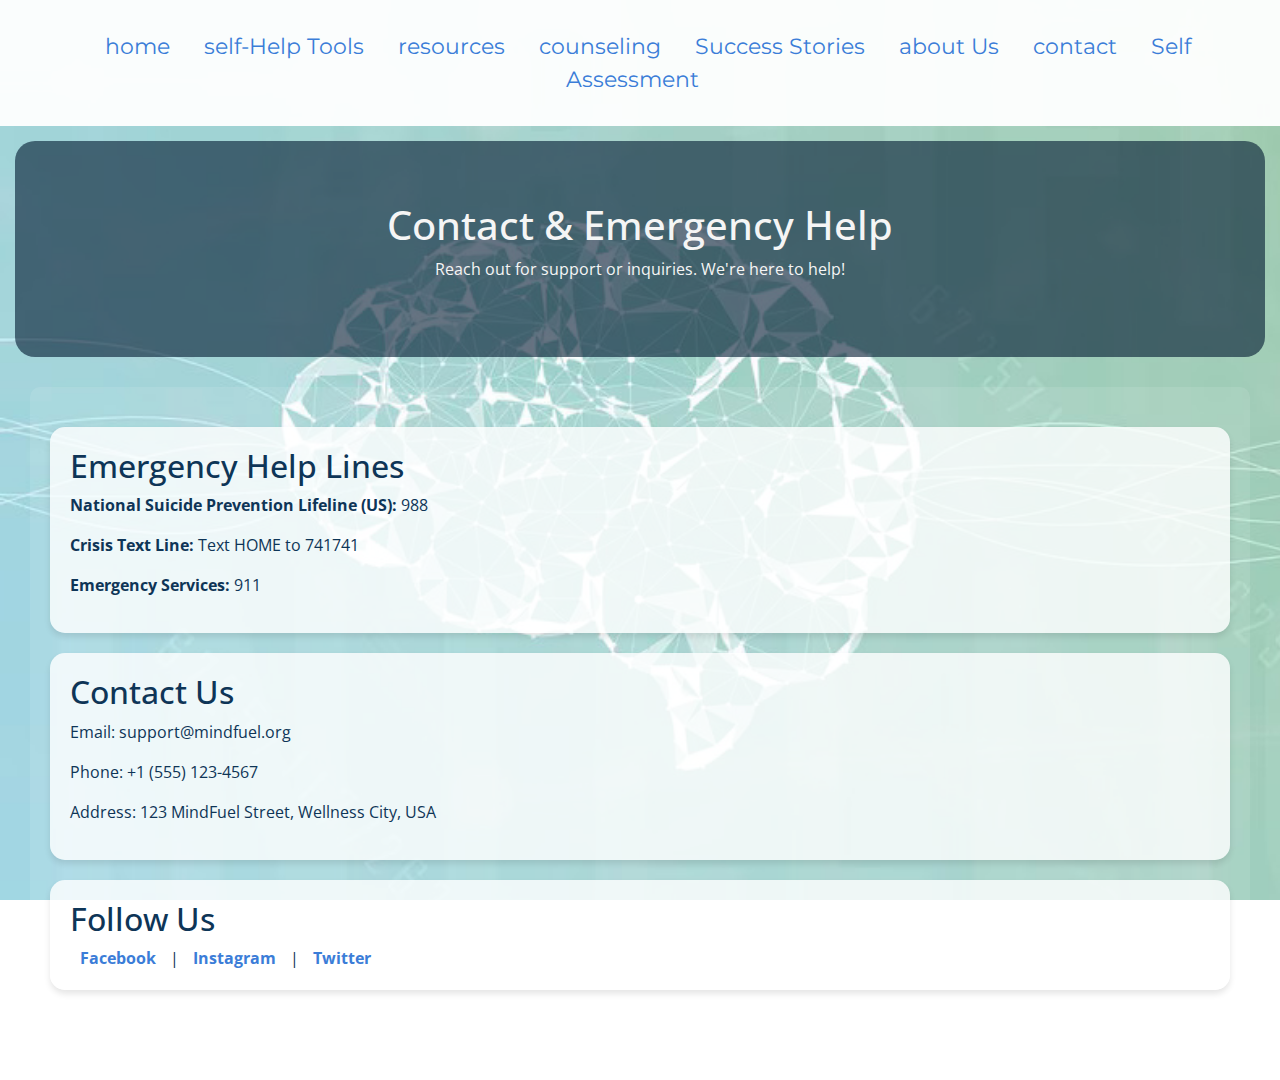
<file: contact.html>
<!DOCTYPE html>
<html lang="en">
<head>
  <meta charset="UTF-8">
  <title>MindFuel - Contact & Help</title>
  <link href="https://cdn.jsdelivr.net/npm/bootstrap@5.3.0-alpha1/dist/css/bootstrap.min.css" rel="stylesheet">
  <link href="https://fonts.googleapis.com/css2?family=Montserrat:wght@600&family=Open+Sans&display=swap" rel="stylesheet">
  <style>
    body {
      margin: 0;
      background-image: url('bgimage.jpg');
      background-size: cover;
      background-attachment: fixed;
      min-height: 100vh;
      font-family: 'Open Sans', sans-serif;
    }
    nav {
      background: rgba(255, 255, 255, 0.95);
      padding: 30px;
      text-align: center;
    }
    nav a {
      color: #3b7dd8;
      text-decoration: none;
      margin: 15px;
      font-size: 22px;
      font-family: 'Montserrat', sans-serif;
    }
    header {
      text-align: center;
      padding: 60px 20px;
      background-color: rgba(0, 23, 46, 0.6);
      margin: 15px;
      border-radius: 20px;
      color: whitesmoke;
    }
    .section {
      padding: 40px 20px;
      background-color: rgba(255, 255, 255, 0.1);
      margin: 30px;
      border-radius: 10px;
      color: #0e3557;
    }
    .contact-card {
      background-color: rgba(255, 255, 255, 0.8);
      padding: 20px;
      margin-bottom: 20px;
      border-radius: 15px;
      box-shadow: 0 4px 6px rgba(0, 0, 0, 0.1);
    }
    .social-icons a {
      margin: 0 10px;
      text-decoration: none;
      font-weight: bold;
      color: #3b7dd8;
    }
  </style>
</head>

<body>
<script src="https://cdn.jsdelivr.net/npm/bootstrap@5.3.6/dist/js/bootstrap.bundle.min.js" integrity="sha384-j1CDi7MgGQ12Z7Qab0qlWQ/Qqz24Gc6BM0thvEMVjHnfYGF0rmFCozFSxQBxwHKO" crossorigin="anonymous"></script>
<nav>
    <a href="index.html">home</a>
    <a href="tools.html">self-Help Tools</a>
    <a href="resources.html">resources</a>
    <a href="counseling.html">counseling</a>
    <a href="successes.html">Success Stories</a>
    <a href="about.html">about Us</a>
    <a href="contact.html">contact</a>
    <a href="MentalHealthTracker.html">Self Assessment</a>
</nav>

<header>
  <h1>Contact & Emergency Help</h1>
  <p>Reach out for support or inquiries. We're here to help!</p>
</header>

<div class="section">
  <div class="contact-card">
    <h2>Emergency Help Lines</h2>
    <p><strong>National Suicide Prevention Lifeline (US):</strong> 988</p>
    <p><strong>Crisis Text Line:</strong> Text HOME to 741741</p>
    <p><strong>Emergency Services:</strong> 911</p>
  </div>

  <div class="contact-card">
    <h2>Contact Us</h2>
    <p>Email: support@mindfuel.org</p>
    <p>Phone: +1 (555) 123-4567</p>
    <p>Address: 123 MindFuel Street, Wellness City, USA</p>
  </div>

  <div class="contact-card">
    <h2>Follow Us</h2>
    <div class="social-icons">
      <a href="#">Facebook</a> | 
      <a href="#">Instagram</a> | 
      <a href="#">Twitter</a>
    </div>
  </div>
</div>

</body>
</html>
</file>
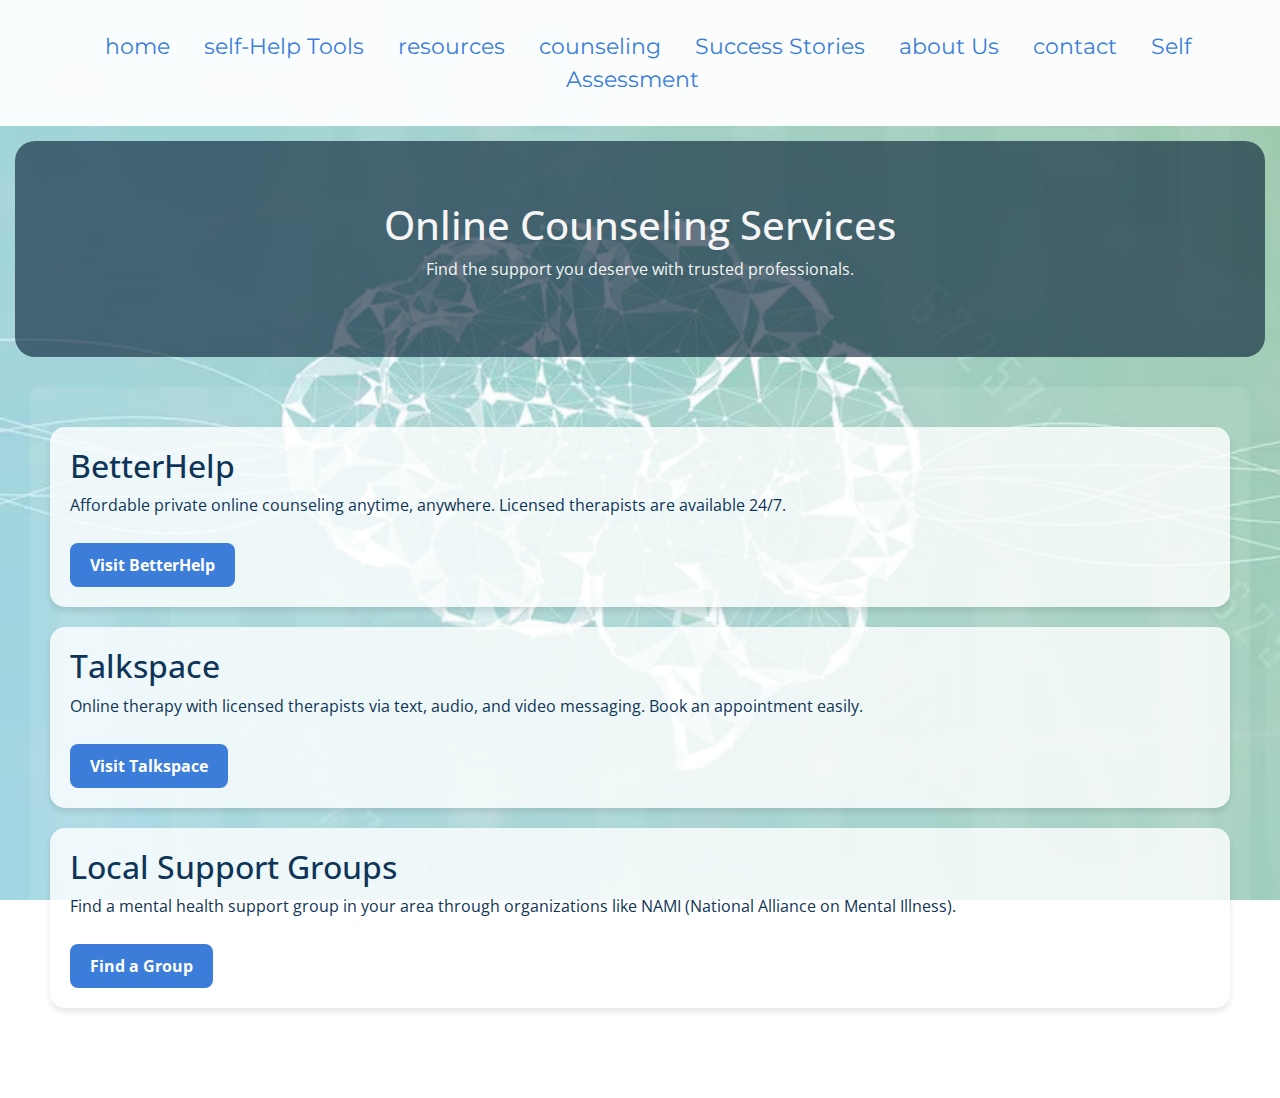
<file: counseling.html>
<!DOCTYPE html>
<html lang="en">
<head>
  <meta charset="UTF-8">
  <title>MindFuel - Online Counseling Services</title>
  <link href="https://cdn.jsdelivr.net/npm/bootstrap@5.3.0-alpha1/dist/css/bootstrap.min.css" rel="stylesheet">
  <link href="https://fonts.googleapis.com/css2?family=Montserrat:wght@600&family=Open+Sans&display=swap" rel="stylesheet">
  <style>
    body {
      margin: 0;
      background-image: url('bgimage.jpg');
      background-size: cover;
      background-attachment: fixed;
      min-height: 100vh;
      font-family: 'Open Sans', sans-serif;
    }
    nav {
      background: rgba(255, 255, 255, 0.95);
      padding: 30px;
      text-align: center;
    }
    nav a {
      color: #3b7dd8;
      text-decoration: none;
      margin: 15px;
      font-size: 22px;
      font-family: 'Montserrat', sans-serif;
    }
    header {
      text-align: center;
      padding: 60px 20px;
      background-color: rgba(0, 23, 46, 0.6);
      margin: 15px;
      border-radius: 20px;
      color: whitesmoke;
    }
    .section {
      padding: 40px 20px;
      background-color: rgba(255, 255, 255, 0.1);
      margin: 30px;
      border-radius: 10px;
      color: #0e3557;
    }
    .counseling-card {
      background-color: rgba(255, 255, 255, 0.8);
      padding: 20px;
      margin-bottom: 20px;
      border-radius: 15px;
      box-shadow: 0 4px 6px rgba(0, 0, 0, 0.1);
    }
    .counseling-card a {
      display: inline-block;
      margin-top: 10px;
      padding: 10px 20px;
      background-color: #3b7dd8;
      color: white;
      border-radius: 8px;
      text-decoration: none;
      font-weight: bold;
    }
  </style>
</head>

<body>
<script src="https://cdn.jsdelivr.net/npm/bootstrap@5.3.6/dist/js/bootstrap.bundle.min.js" integrity="sha384-j1CDi7MgGQ12Z7Qab0qlWQ/Qqz24Gc6BM0thvEMVjHnfYGF0rmFCozFSxQBxwHKO" crossorigin="anonymous"></script>
<nav>
    <a href="index.html">home</a>
    <a href="tools.html">self-Help Tools</a>
    <a href="resources.html">resources</a>
    <a href="counseling.html">counseling</a>
    <a href="successes.html">Success Stories</a>
    <a href="about.html">about Us</a>
    <a href="contact.html">contact</a>
    <a href="MentalHealthTracker.html">Self Assessment</a>
</nav>

<header>
  <h1>Online Counseling Services</h1>
  <p>Find the support you deserve with trusted professionals.</p>
</header>

<div class="section">
  <div class="counseling-card">
    <h2>BetterHelp</h2>
    <p>Affordable private online counseling anytime, anywhere. Licensed therapists are available 24/7.</p>
    <a href="https://www.betterhelp.com/" target="_blank">Visit BetterHelp</a>
  </div>

  <div class="counseling-card">
    <h2>Talkspace</h2>
    <p>Online therapy with licensed therapists via text, audio, and video messaging. Book an appointment easily.</p>
    <a href="https://www.talkspace.com/" target="_blank">Visit Talkspace</a>
  </div>

  <div class="counseling-card">
    <h2>Local Support Groups</h2>
    <p>Find a mental health support group in your area through organizations like NAMI (National Alliance on Mental Illness).</p>
    <a href="https://nami.org/Support-Education/Support-Groups" target="_blank">Find a Group</a>
  </div>
</div>

</body>
</html>
</file>
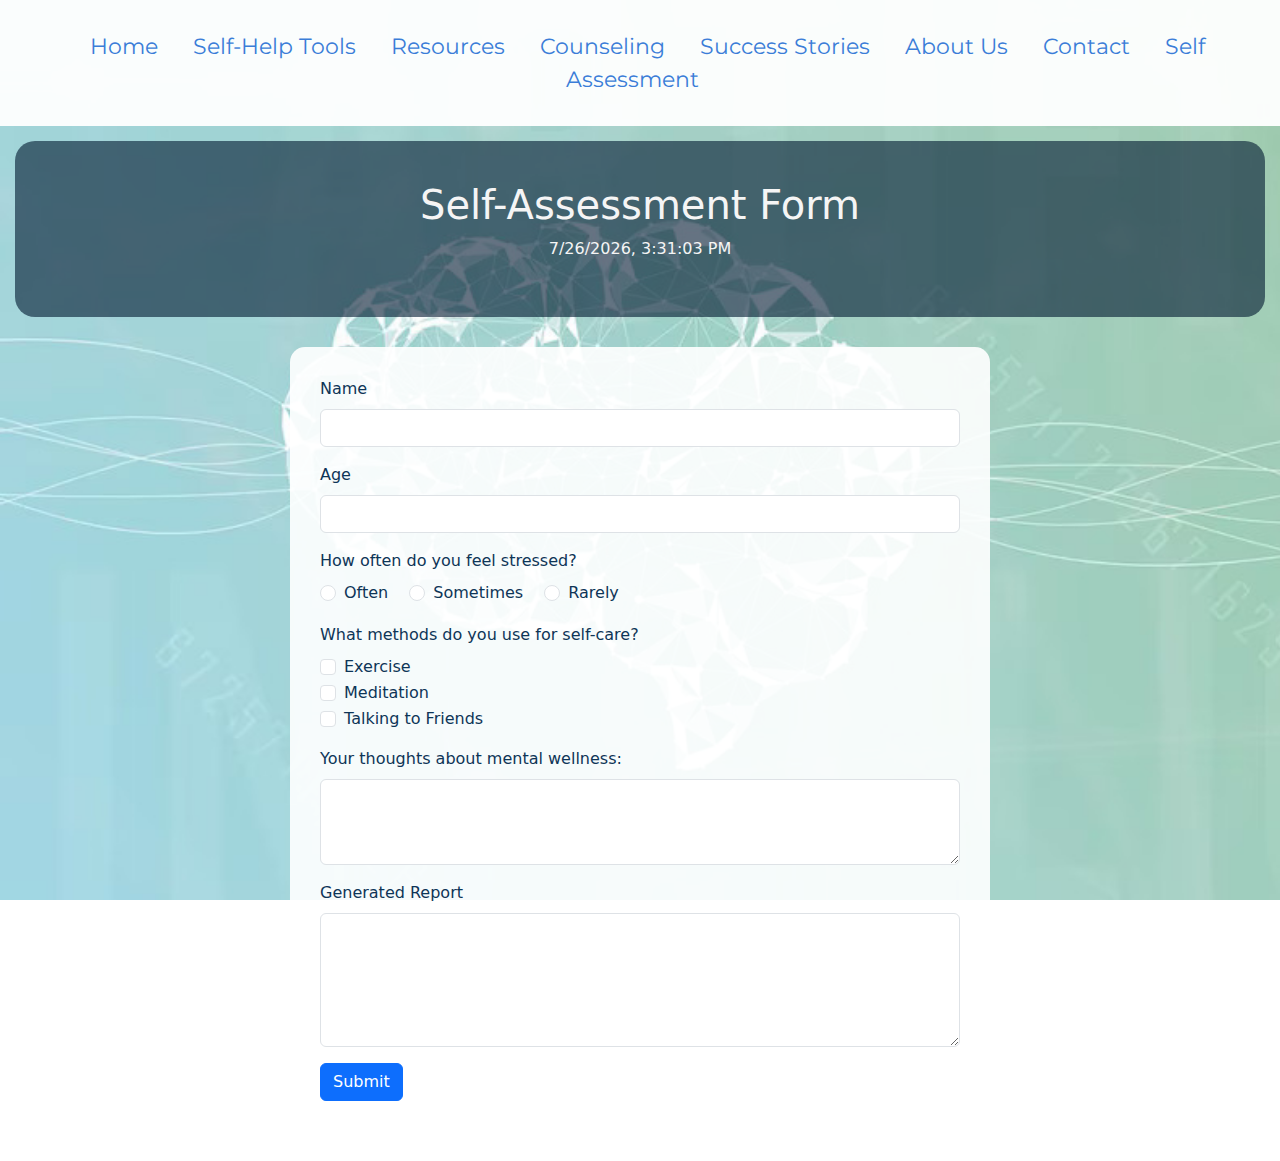
<file: MentalHealthTracker.html>
<!DOCTYPE html>
<html lang="en">
<head>
    <meta charset="UTF-8">
    <title>MindFuel - Self Assessment</title>
    <link href="https://fonts.googleapis.com/css2?family=Montserrat:wght@600&family=Open+Sans&display=swap" rel="stylesheet">
    <link href="https://cdn.jsdelivr.net/npm/bootstrap@5.3.0-alpha1/dist/css/bootstrap.min.css" rel="stylesheet">
    <style>
        body {
            margin: 0;
            background-image: url('bgimage.jpg');
            background-size: cover;
            background-attachment: fixed;
            min-height: 100vh;
            color: #0e3557;
        }

        nav {
            background: rgba(255, 255, 255, 0.95);
            padding: 30px;
            text-align: center;
        }

            nav a {
                color: #3b7dd8;
                text-decoration: none;
                margin: 15px;
                font-size: 22px;
                font-family: 'Montserrat', sans-serif;
            }

        header {
            text-align: center;
            padding: 40px 20px;
            background-color: rgba(0, 23, 46, 0.6);
            margin: 15px;
            border-radius: 20px;
            color: whitesmoke;
        }

        .form-section {
            background-color: rgba(255, 255, 255, 0.9);
            margin: 30px auto;
            padding: 30px;
            border-radius: 15px;
            max-width: 700px;
        }

        span.error {
            color: red;
            font-size: 14px;
        }
    </style>
</head>
<body>

    <nav>
        <a href="index.html">Home</a>
        <a href="tools.html">Self-Help Tools</a>
        <a href="resources.html">Resources</a>
        <a href="counseling.html">Counseling</a>
        <a href="successes.html">Success Stories</a>
        <a href="about.html">About Us</a>
        <a href="contact.html">Contact</a>
        <a href="MentalHealthTracker.html">Self Assessment</a>
    </nav>

    <header>
        <h1>Self-Assessment Form</h1>
        <p id="datetime"></p>
    </header>

    <div class="form-section">
        <form id="assessmentForm" onsubmit="return validateForm();">
            <div class="mb-3">
                <label class="form-label">Name</label>
                <input type="text" id="name" class="form-control">
                <span class="error" id="nameError"></span>
            </div>

            <div class="mb-3">
                <label class="form-label">Age</label>
                <input type="number" id="age" class="form-control">
                <span class="error" id="ageError"></span>
            </div>

            <div class="mb-3">
                <label class="form-label">How often do you feel stressed?</label><br>
                <div class="form-check form-check-inline">
                    <input class="form-check-input" type="radio" name="stress" value="3" id="often">
                    <label class="form-check-label" for="often">Often</label>
                </div>
                <div class="form-check form-check-inline">
                    <input class="form-check-input" type="radio" name="stress" value="2" id="sometimes">
                    <label class="form-check-label" for="sometimes">Sometimes</label>
                </div>
                <div class="form-check form-check-inline">
                    <input class="form-check-input" type="radio" name="stress" value="1" id="rarely">
                    <label class="form-check-label" for="rarely">Rarely</label>
                </div>
                <br>
                <span class="error" id="stressError"></span>
            </div>

            <div class="mb-3">
                <label class="form-label">What methods do you use for self-care?</label><br>
                <div class="form-check">
                    <input class="form-check-input" type="checkbox" value="1" id="exercise">
                    <label class="form-check-label" for="exercise">Exercise</label>
                </div>
                <div class="form-check">
                    <input class="form-check-input" type="checkbox" value="1" id="meditation">
                    <label class="form-check-label" for="meditation">Meditation</label>
                </div>
                <div class="form-check">
                    <input class="form-check-input" type="checkbox" value="1" id="social">
                    <label class="form-check-label" for="social">Talking to Friends</label>
                </div>
                <span class="error" id="careError"></span>
            </div>

            <div class="mb-3">
                <label class="form-label">Your thoughts about mental wellness:</label>
                <textarea class="form-control" id="comments" rows="3"></textarea>
                <span class="error" id="commentsError"></span>
            </div>

            <div class="mb-3">
                <label class="form-label">Generated Report</label>
                <textarea class="form-control" id="report" rows="5" readonly></textarea>
            </div>

            <button type="submit" class="btn btn-primary">Submit</button>
        </form>
    </div>

    <script>
        document.getElementById('datetime').innerText = new Date().toLocaleString();

        function validateForm() {
            let isValid = true;

            // Clear previous errors
            document.querySelectorAll("span.error").forEach(el => el.innerText = "");

            const name = document.getElementById("name").value.trim();
            const age = parseInt(document.getElementById("age").value.trim());
            const stressLevel = document.querySelector('input[name="stress"]:checked');
            const checkboxes = [document.getElementById("exercise"), document.getElementById("meditation"), document.getElementById("social")];
            const comments = document.getElementById("comments").value.trim();

            // Name
            if (name === "") {
                document.getElementById("nameError").innerText = "Name is required.";
                isValid = false;
            }

            // Age
            if (isNaN(age) || age < 10 || age > 100) {
                document.getElementById("ageError").innerText = "Enter a valid age (10–100).";
                isValid = false;
            }

            // Stress level
            if (!stressLevel) {
                document.getElementById("stressError").innerText = "Please select stress frequency.";
                isValid = false;
            }

            // At least one checkbox
            const selectedChecks = checkboxes.filter(cb => cb.checked);
            if (selectedChecks.length === 0) {
                document.getElementById("careError").innerText = "Select at least one self-care method.";
                isValid = false;
            }

            // Comments
            if (comments === "") {
                document.getElementById("commentsError").innerText = "Please share your thoughts.";
                isValid = false;
            }

            // Generate Report
            if (isValid) {
                let score = parseInt(stressLevel.value) + selectedChecks.length;
                let report = `Name: ${name}\nAge: ${age}\nStress Score: ${score}\nSelf-Care Methods: ${selectedChecks.map(c => c.nextSibling.textContent.trim()).join(", ")}\nComments: ${comments}`;
                document.getElementById("report").value = report;
            }

            return isValid;
        }
    </script>

    <script src="https://cdn.jsdelivr.net/npm/bootstrap@5.3.0-alpha1/dist/js/bootstrap.bundle.min.js"></script>
</body>
</html>
</file>
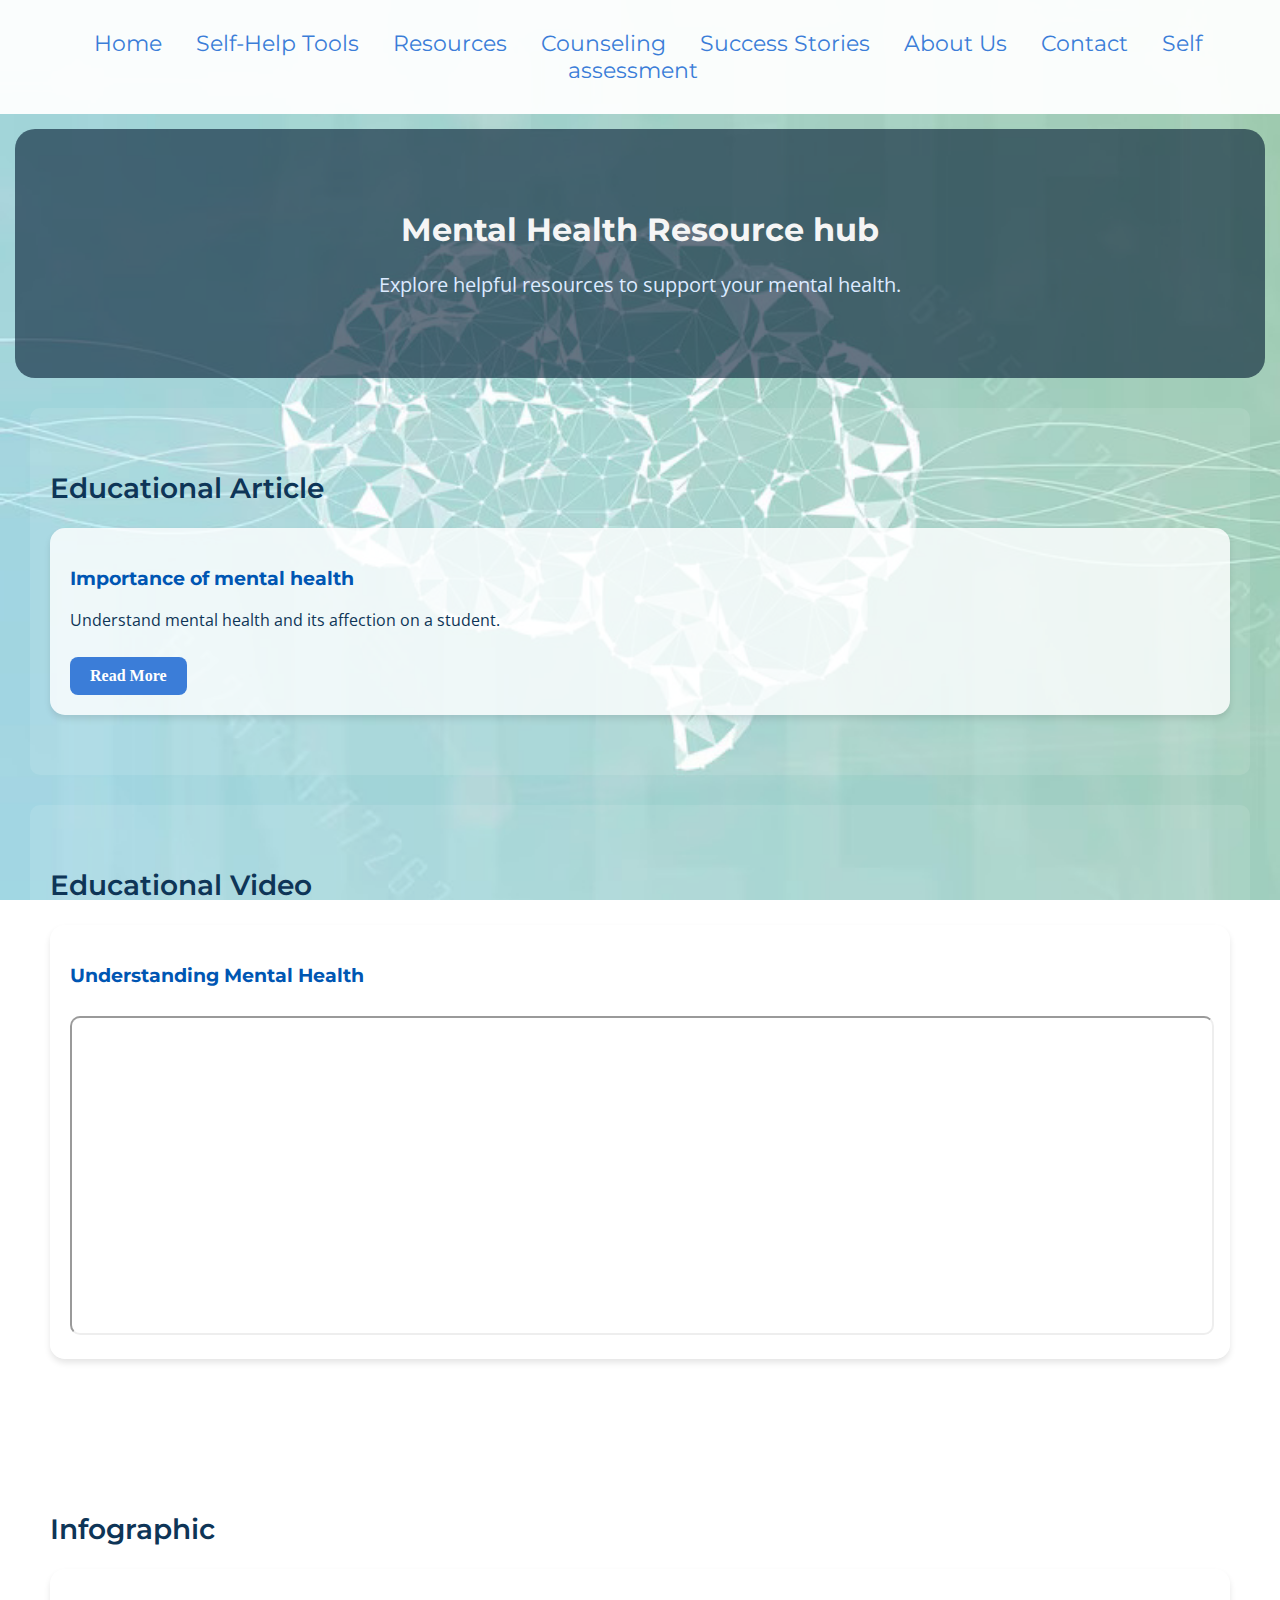
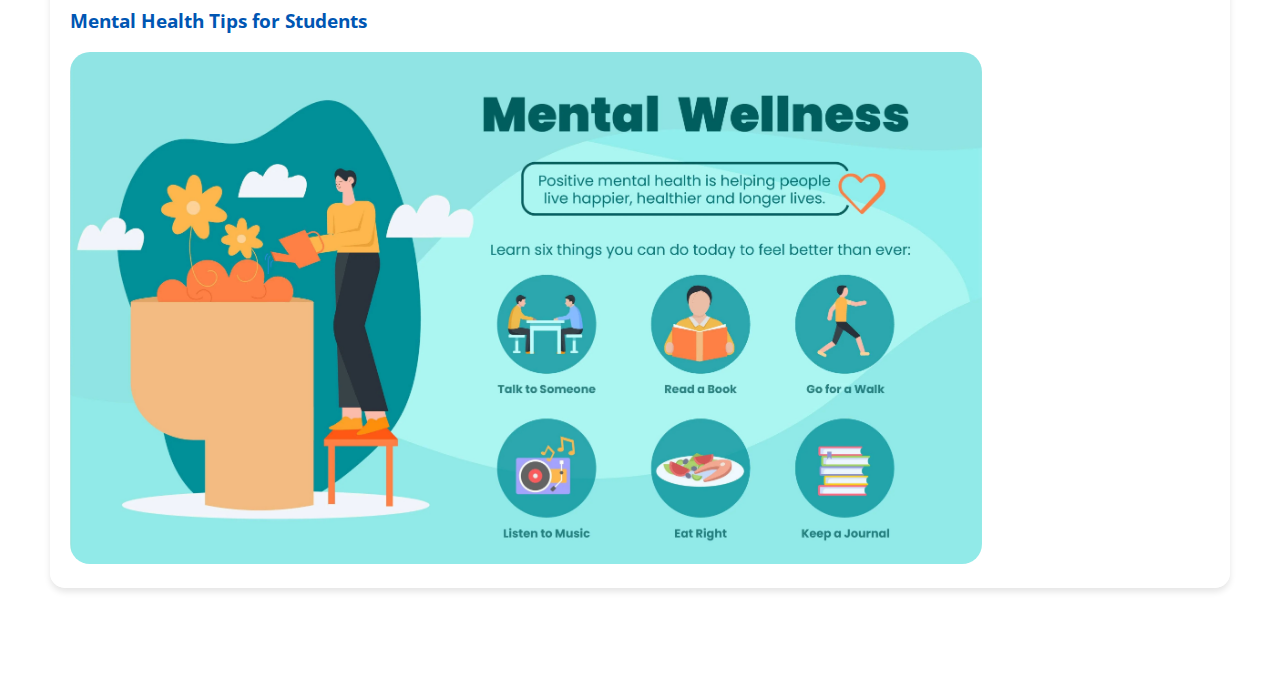
<file: resources.html>
<!DOCTYPE html>
<html lang="en">
<head>
  <meta charset="UTF-8">
  <title>MindFuel - Resources</title>
  <link href="https://fonts.googleapis.com/css2?family=Montserrat:wght@600&family=Open+Sans&display=swap" rel="stylesheet">
  <style>
    body {
      margin: 0;
      background-image: url('bgimage.jpg');
      background-size: cover;
      background-attachment: fixed;
      min-height: 100vh;
    }

    nav {
      background: rgba(255, 255, 255, 0.95);
      padding: 30px;
      text-align: center;
    }

    nav a {
      color: #3b7dd8;
      text-decoration: none;
      margin: 15px;
      font-size: 22px;
      font-family: 'Montserrat', sans-serif;
    }

    header {
      text-align: center;
      padding: 60px 20px;
      background-color: rgba(0, 23, 46, 0.6);
      margin: 15px;
      border-radius: 20px;
      color: whitesmoke;
    }

    .section {
      padding: 40px 20px;
      background-color: rgba(255, 255, 255, 0.1);
      margin: 30px;
      border-radius: 10px;
      color: #0e3557;
      
    }

    .resource-card {
      background-color: rgba(255, 255, 255, 0.8);
      padding: 20px;
      margin-bottom: 20px;
      border-radius: 15px;
      box-shadow: 0 4px 6px rgba(0, 0, 0, 0.1);
    }

   

    .resource-card a {
      display: inline-block;
      margin-top: 10px;
      padding: 10px 20px;
      background-color: #3b7dd8;
      color: white;
      border-radius: 8px;
      text-decoration: none;
      font-weight: bold;
    }

    iframe {
      width: 100%;
      height: 315px;
      border-radius: 10px;
      margin-top: 10px;
    }

    
  </style>
</head>

<body>

  <nav>
    <a href="index.html">Home</a>
    <a href="tools.html">Self-Help Tools</a>
    <a href="resources.html">Resources</a>
    <a href="counseling.html">Counseling</a>
    <a href="successes.html">Success Stories</a>
    <a href="about.html">About Us</a>
    <a href="contact.html">Contact</a>
     <a href="MentalHealthTracker.html">Self assessment</a>
 

  </nav>


  <header>
    <h1 style="font-family: 'montserrat' , sans-serif;"> Mental Health Resource hub</h1>
    <p style="font-size: 20px; color: #dceaff; font-family: 'open sans' , sans-serif;">Explore helpful resources to support your mental health.</p>
  </header>

  <div class="section">
    <h2 style="font-family: 'Montserrat', sans-serif; font-size: 28px; font-weight: 600;">Educational Article</h2>

    <div class="resource-card">
      <h3 style="font-family: 'montserrat' , sans-serif; color: #0056b3;" >Importance of mental health</h3>
      <p style="font-family: 'open sans' , sans-serif; color: #0e3557;">Understand mental health and its affection on a student.</p>
      <a href="https://www.mcmillenhealth.org/tamtalks/student-mental-health" target="_blank">Read More</a>
    </div>
  </div>

  <div class="section">
    <h2 style="font-family: 'Montserrat', sans-serif; font-size: 28px; font-weight: 600;">Educational Video</h2>
    <div class="resource-card">
      <h3 style="font-family: 'montserrat' , sans-serif; color: #0056b3;">Understanding Mental Health</h3>
      <iframe src="https://www.youtube.com/embed/CWez7kSCQuU" title="Mental Health Explained" allowfullscreen></iframe>

    </div>
  </div>

  <div class="section">
    <h2 style="font-family: 'Montserrat', sans-serif; font-size: 28px; font-weight: 600;">Infographic</h2>

    <div class="resource-card">
        <h3 style="font-family: 'open sans' , sans-serif; color: #0056b3;"> Mental Health Tips for Students</h3>
        <img src="infographic.jpg" 
             alt="Mental Health Infographic" 
             style="max-width:80%; height: auto;; border-radius: 20px;">
       
      </div>
      

</body>
</html>
</file>
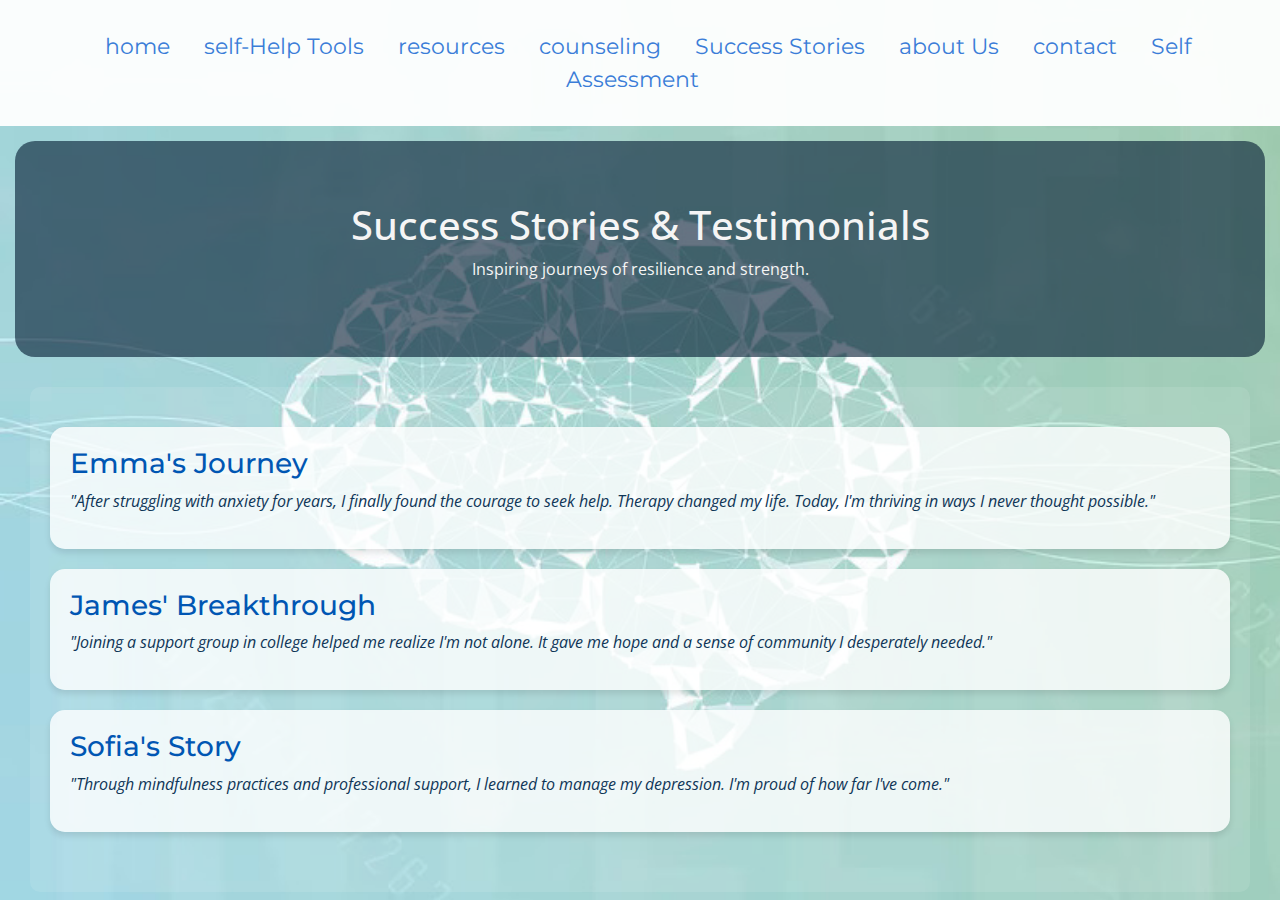
<file: successes.html>
<!DOCTYPE html>
<html lang="en">
<head>
  <meta charset="UTF-8">
  <title>MindFuel - Success Stories</title>
  <link href="https://cdn.jsdelivr.net/npm/bootstrap@5.3.0-alpha1/dist/css/bootstrap.min.css" rel="stylesheet">
  <link href="https://fonts.googleapis.com/css2?family=Montserrat:wght@600&family=Open+Sans&display=swap" rel="stylesheet">
  <style>
    body {
      margin: 0;
      background-image: url('bgimage.jpg');
      background-size: cover;
      background-attachment: fixed;
      min-height: 100vh;
      font-family: 'Open Sans', sans-serif;
    }
    nav {
      background: rgba(255, 255, 255, 0.95);
      padding: 30px;
      text-align: center;
    }
    nav a {
      color: #3b7dd8;
      text-decoration: none;
      margin: 15px;
      font-size: 22px;
      font-family: 'Montserrat', sans-serif;
    }
    header {
      text-align: center;
      padding: 60px 20px;
      background-color: rgba(0, 23, 46, 0.6);
      margin: 15px;
      border-radius: 20px;
      color: whitesmoke;
    }
    .section {
      padding: 40px 20px;
      background-color: rgba(255, 255, 255, 0.1);
      margin: 30px;
      border-radius: 10px;
      color: #0e3557;
    }
    .story-card {
      background-color: rgba(255, 255, 255, 0.8);
      padding: 20px;
      margin-bottom: 20px;
      border-radius: 15px;
      box-shadow: 0 4px 6px rgba(0, 0, 0, 0.1);
      font-style: italic;
    }
    .story-card h3 {
      font-family: 'Montserrat', sans-serif;
      color: #0056b3;
      font-style: normal;
    }
  </style>
</head>

<body>
<script src="https://cdn.jsdelivr.net/npm/bootstrap@5.3.6/dist/js/bootstrap.bundle.min.js" integrity="sha384-j1CDi7MgGQ12Z7Qab0qlWQ/Qqz24Gc6BM0thvEMVjHnfYGF0rmFCozFSxQBxwHKO" crossorigin="anonymous"></script>
<nav>
    <a href="index.html">home</a>
    <a href="tools.html">self-Help Tools</a>
    <a href="resources.html">resources</a>
    <a href="counseling.html">counseling</a>
    <a href="successes.html">Success Stories</a>
    <a href="about.html">about Us</a>
    <a href="contact.html">contact</a>
    <a href="MentalHealthTracker.html">Self Assessment</a>
</nav>

<header>
  <h1>Success Stories & Testimonials</h1>
  <p>Inspiring journeys of resilience and strength.</p>
</header>

<div class="section">
  <div class="story-card">
    <h3>Emma's Journey</h3>
    <p>"After struggling with anxiety for years, I finally found the courage to seek help. Therapy changed my life. Today, I'm thriving in ways I never thought possible."</p>
  </div>

  <div class="story-card">
    <h3>James' Breakthrough</h3>
    <p>"Joining a support group in college helped me realize I'm not alone. It gave me hope and a sense of community I desperately needed."</p>
  </div>

  <div class="story-card">
    <h3>Sofia's Story</h3>
    <p>"Through mindfulness practices and professional support, I learned to manage my depression. I'm proud of how far I've come."</p>
  </div>
</div>

</body>
</html>
</file>
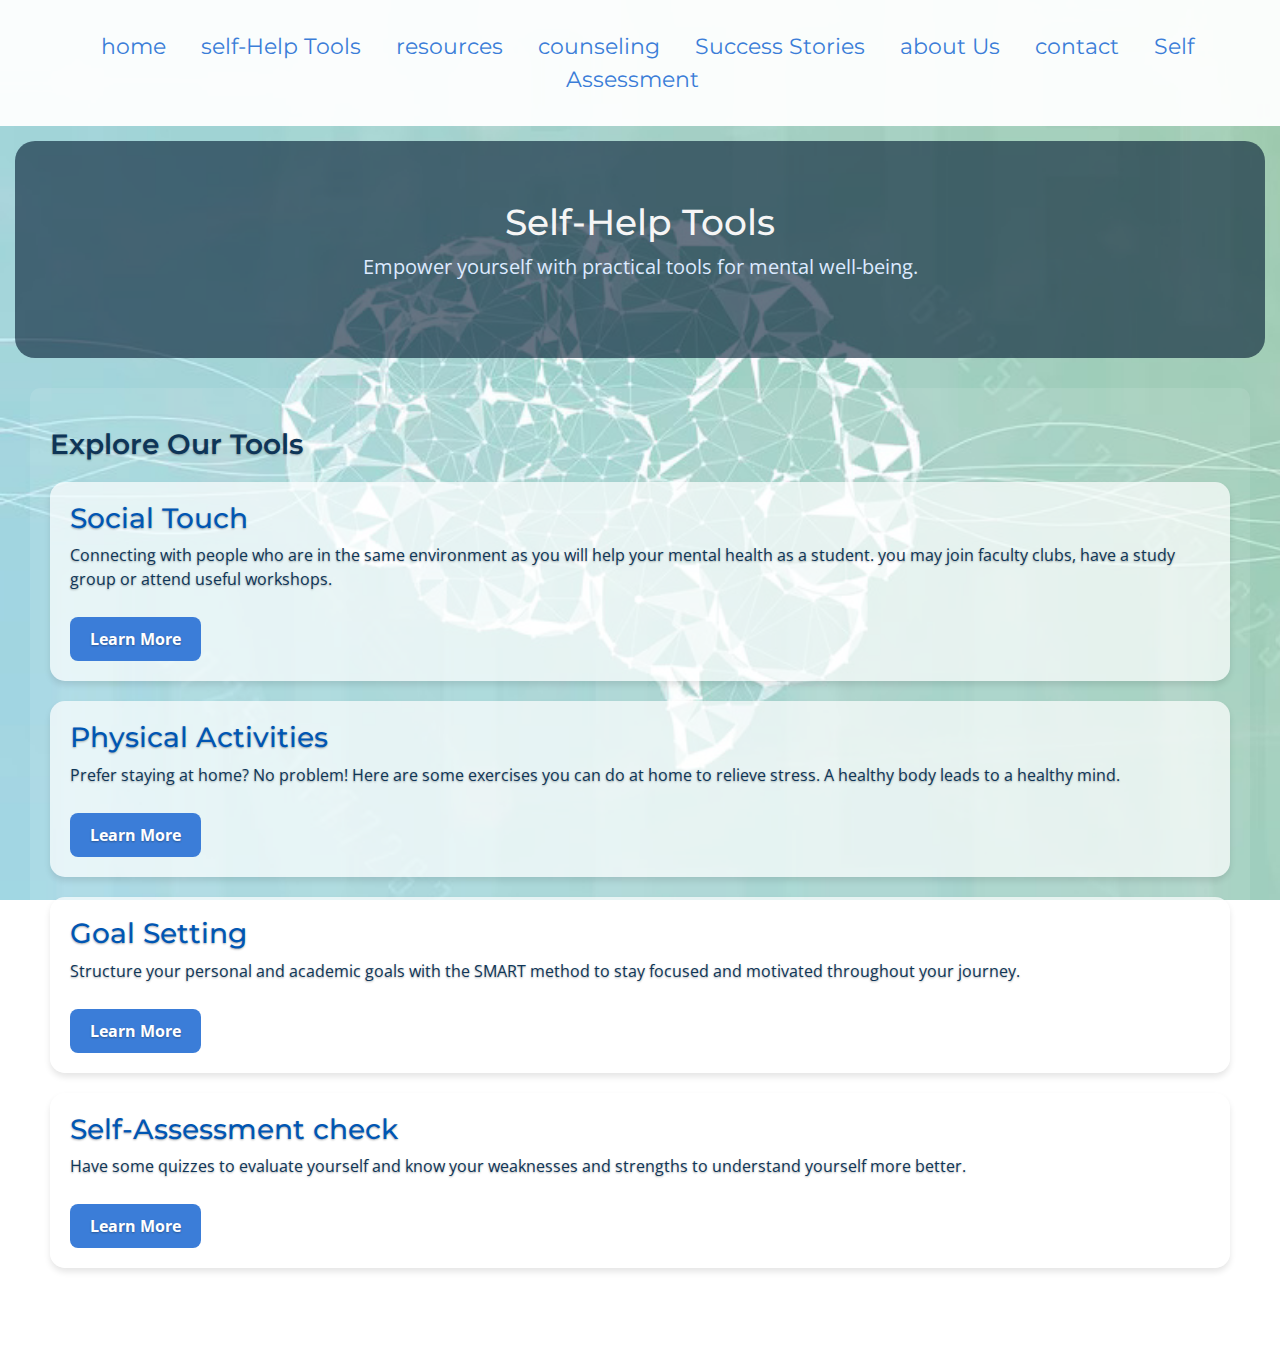
<file: tools.html>
<!DOCTYPE html>
<html lang="en">
<head>
  <meta charset="UTF-8">
  <title>MindFuel - Self-Help Tools</title>
  <link href="https://cdn.jsdelivr.net/npm/bootstrap@5.3.0-alpha1/dist/css/bootstrap.min.css" rel="stylesheet">
  <link href="https://fonts.googleapis.com/css2?family=Montserrat:wght@600&family=Open+Sans&display=swap" rel="stylesheet">
  <style>
    body {
      margin: 0;
      background-image: url('bgimage.jpg');
      background-size: cover;
      background-attachment: fixed;
      min-height: 100vh;
    }

    nav {
      background: rgba(255, 255, 255, 0.95);
      padding: 30px;
      text-align: center;
    }

    nav a {
      color: #3b7dd8;
      text-decoration: none;
      margin: 15px;
      font-size: 22px;
      font-family: 'Montserrat', sans-serif;
    }

    header {
      text-align: center;
      padding: 60px 20px;
      background-color: rgba(0, 23, 46, 0.6);
      margin: 15px;
      border-radius: 20px;
    }

    .section {
      padding: 40px 20px;
      background-color: rgba(255, 255, 255, 0.1);
      margin: 30px;
      border-radius: 10px;
      color: #0e3557;
      text-shadow: 0 1px 2px rgba(0, 0, 0, 0.3);
    }

    .tool-card {
      background-color: rgba(255, 255, 255, 0.7);
      margin: 20px 0;
      padding: 20px;
      border-radius: 15px;
      font-family: 'Open Sans', sans-serif;
      box-shadow: 0 4px 6px rgba(0, 0, 0, 0.1);
    }

    .tool-card h3 {
      font-family: 'Montserrat', sans-serif;
      color: #0056b3;
    }

    .learn-more-button {
      display: inline-block;
      padding: 10px 20px;
      margin-top: 10px;
      background-color: #3b7dd8;
      color: white;
      border-radius: 8px;
      text-decoration: none;
      font-family: 'Open Sans', sans-serif;
      font-weight: bold;
      transition: background-color 0.3s ease;
    }

    .learn-more-button:hover {
      background-color: #0041a8;
    }
  </style>
</head>

<body>
<script src="https://cdn.jsdelivr.net/npm/bootstrap@5.3.6/dist/js/bootstrap.bundle.min.js" integrity="sha384-j1CDi7MgGQ12Z7Qab0qlWQ/Qqz24Gc6BM0thvEMVjHnfYGF0rmFCozFSxQBxwHKO" crossorigin="anonymous"></script>
<nav>
    <a href="index.html">home</a>
    <a href="tools.html">self-Help Tools</a>
    <a href="resources.html">resources</a>
    <a href="counseling.html">counseling</a>
    <a href="successes.html">Success Stories</a>
    <a href="about.html">about Us</a>
    <a href="contact.html">contact</a>
    <a href="MentalHealthTracker.html">Self Assessment</a>
</nav>

  <header>
    <h1 style="font-family: 'Montserrat', sans-serif; font-size: 36px; color: whitesmoke;">Self-Help Tools</h1>
    <p style="font-size: 20px; color: #dceaff; font-family: 'Open Sans', sans-serif;">
      Empower yourself with practical tools for mental well-being.
    </p>
  </header>

  <div class="section">
    <h2 style="font-family: 'Montserrat', sans-serif; font-size: 28px; font-weight: 600; color: #0e3557;">Explore Our Tools</h2>
    
    <div class="tool-card">
      <h3>Social Touch</h3>
      <p >Connecting with people who are in the same environment as you will help your mental health as a student. you may join faculty clubs, have a study group or attend useful workshops.</p>
      <a href="https://youtu.be/OVf5c7NthSw?si=GYd6Ty17TgqrRnJX" target="_blank" class="learn-more-button">
        Learn More
      </a>
    </div>

    <div class="tool-card">
      <h3>Physical Activities</h3>
      <p >Prefer staying at home? No problem! Here are some exercises you can do at home to relieve stress. A healthy body leads to a healthy mind.</p>
      <a href="https://youtu.be/a9WC_eLmP30?si=cuPNmx8RMzlRFjck" target="_blank" class="learn-more-button">
        Learn More
      </a>
    </div>

    <div class="tool-card">
      <h3>Goal Setting</h3>
      <p >Structure your personal and academic goals with the SMART method to stay focused and motivated throughout your journey.</p>
      <a href="https://youtu.be/i0QfCZjASX8?si=8n7GsmKDSVbsmOr7" target="_blank" class="learn-more-button">
        Learn More
      </a>
    </div>

    <div class="tool-card">
      <h3>Self-Assessment check</h3>
      <p style=>Have some quizzes to evaluate yourself and know your weaknesses and strengths to understand yourself more better.</p>
      <a href="https://youtu.be/uFiGqZVnqWY?si=1ZIrCfJBPXSCai3r" target="_blank" class="learn-more-button">
        Learn More
      </a>
    </div>

  </div>

</body>
</html>
</file>
